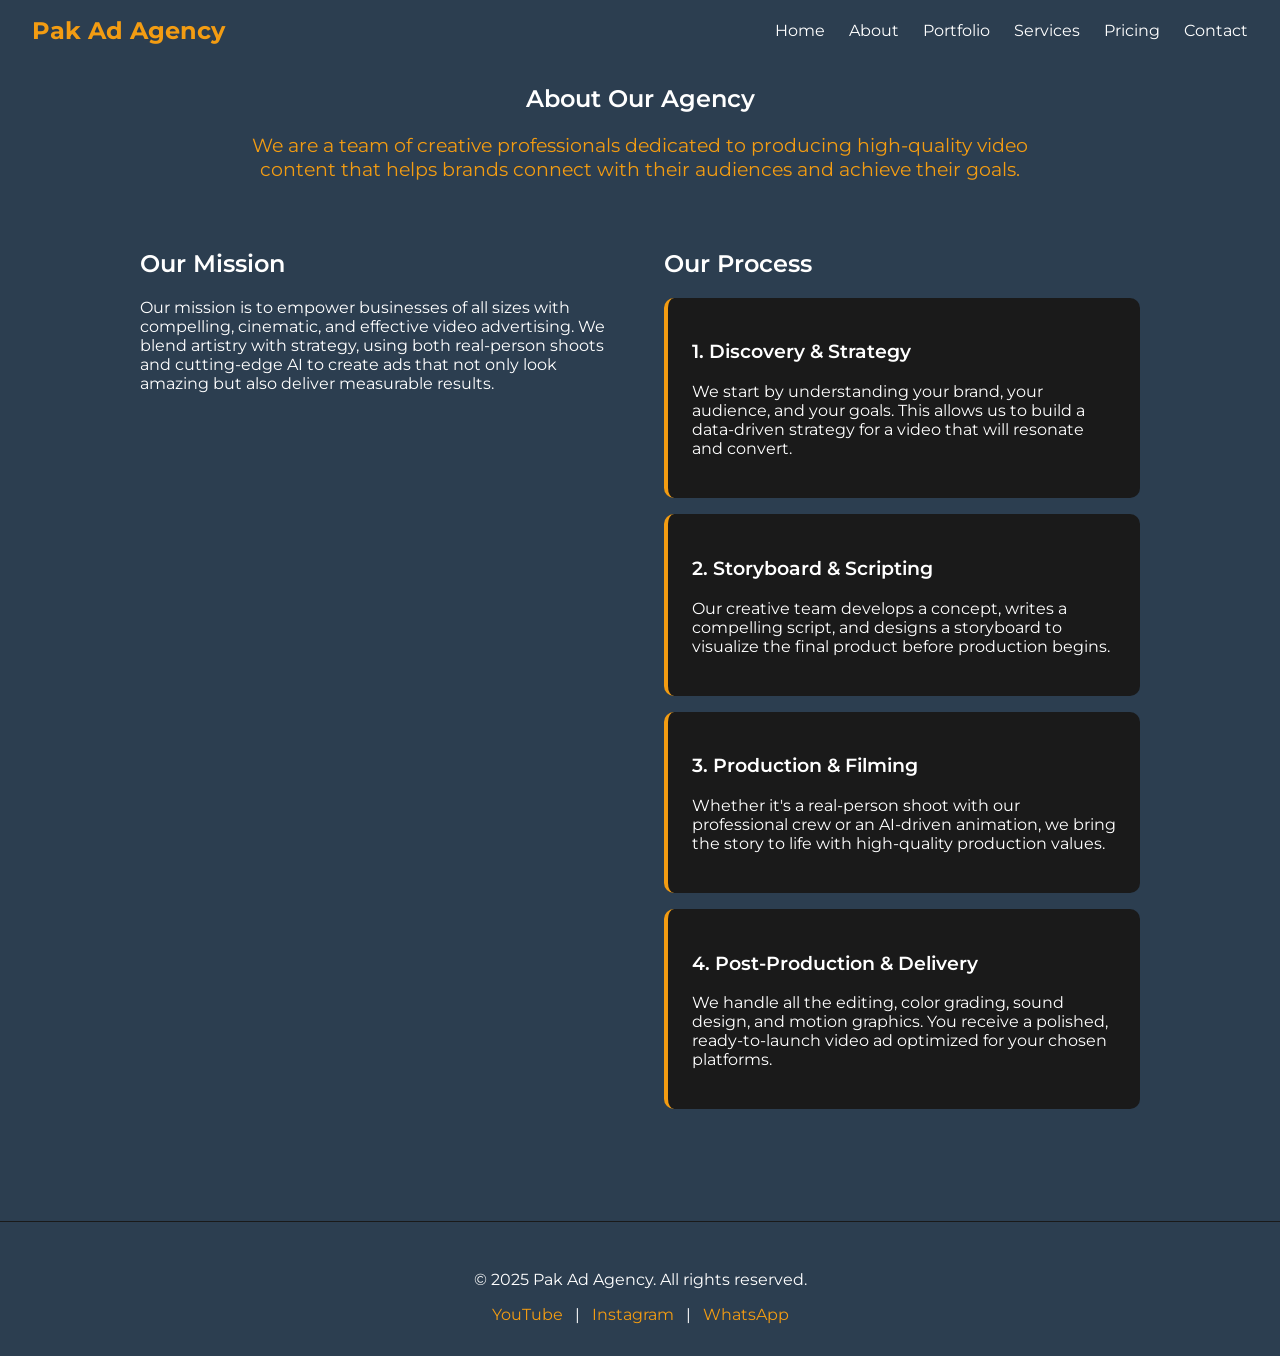
<file: about.html>
<!DOCTYPE html>
<html lang="en">
<head>
    <meta charset="UTF-8">
    <meta name="viewport" content="width=device-width, initial-scale=1.0">
    <title>About Us — Pak Ad Agency</title>
    <meta name="description" content="Learn about Pak Ad Agency, a creative production studio specializing in real and AI-powered video ads.">
    <link rel="stylesheet" href="css/style.css">
    <link rel="stylesheet" href="https://unpkg.com/aos@next/dist/aos.css" />
</head>
<body>
    <header>
        <nav>
            <div class="logo">Pak Ad Agency</div>
            <ul>
                <li><a href="index.html">Home</a></li>
                <li><a href="about.html">About</a></li>
                <li><a href="portfolio.html">Portfolio</a></li>
                <li><a href="services.html">Services</a></li>
                <li><a href="pricing.html">Pricing</a></li>
                <li><a href="contact.html">Contact</a></li>
            </ul>
            <div class="hamburger-menu">
                <div></div>
                <div></div>
                <div></div>
            </div>
        </nav>
    </header>
    <main>
        <section class="about-page" data-aos="fade-up">
            <h1>About Our Agency</h1>
            <p class="tagline">We are a team of creative professionals dedicated to producing high-quality video content that helps brands connect with their audiences and achieve their goals.</p>

            <div class="about-details">
                <div class="mission" data-aos="fade-right">
                    <h2>Our Mission</h2>
                    <p>Our mission is to empower businesses of all sizes with compelling, cinematic, and effective video advertising. We blend artistry with strategy, using both real-person shoots and cutting-edge AI to create ads that not only look amazing but also deliver measurable results.</p>
                </div>

                <div class="process" data-aos="fade-left">
                    <h2>Our Process</h2>
                    <div class="process-steps">
                        <div class="step">
                            <h3>1. Discovery & Strategy</h3>
                            <p>We start by understanding your brand, your audience, and your goals. This allows us to build a data-driven strategy for a video that will resonate and convert.</p>
                        </div>
                        <div class="step">
                            <h3>2. Storyboard & Scripting</h3>
                            <p>Our creative team develops a concept, writes a compelling script, and designs a storyboard to visualize the final product before production begins.</p>
                        </div>
                        <div class="step">
                            <h3>3. Production & Filming</h3>
                            <p>Whether it's a real-person shoot with our professional crew or an AI-driven animation, we bring the story to life with high-quality production values.</p>
                        </div>
                        <div class="step">
                            <h3>4. Post-Production & Delivery</h3>
                            <p>We handle all the editing, color grading, sound design, and motion graphics. You receive a polished, ready-to-launch video ad optimized for your chosen platforms.</p>
                        </div>
                    </div>
                </div>
            </div>
        </section>
    </main>
    <footer>
        <p>© 2025 Pak Ad Agency. All rights reserved.</p>
        <div class="social-icons">
            <a href="#">YouTube</a> |
            <a href="#">Instagram</a> |
            <a href="https://wa.me/03247107543">WhatsApp</a>
        </div>
    </footer>
    <script src="js/script.js"></script>
    <script src="https://unpkg.com/aos@next/dist/aos.js"></script>
    <script>
      AOS.init();
    </script>
</body>
</html>
</file>
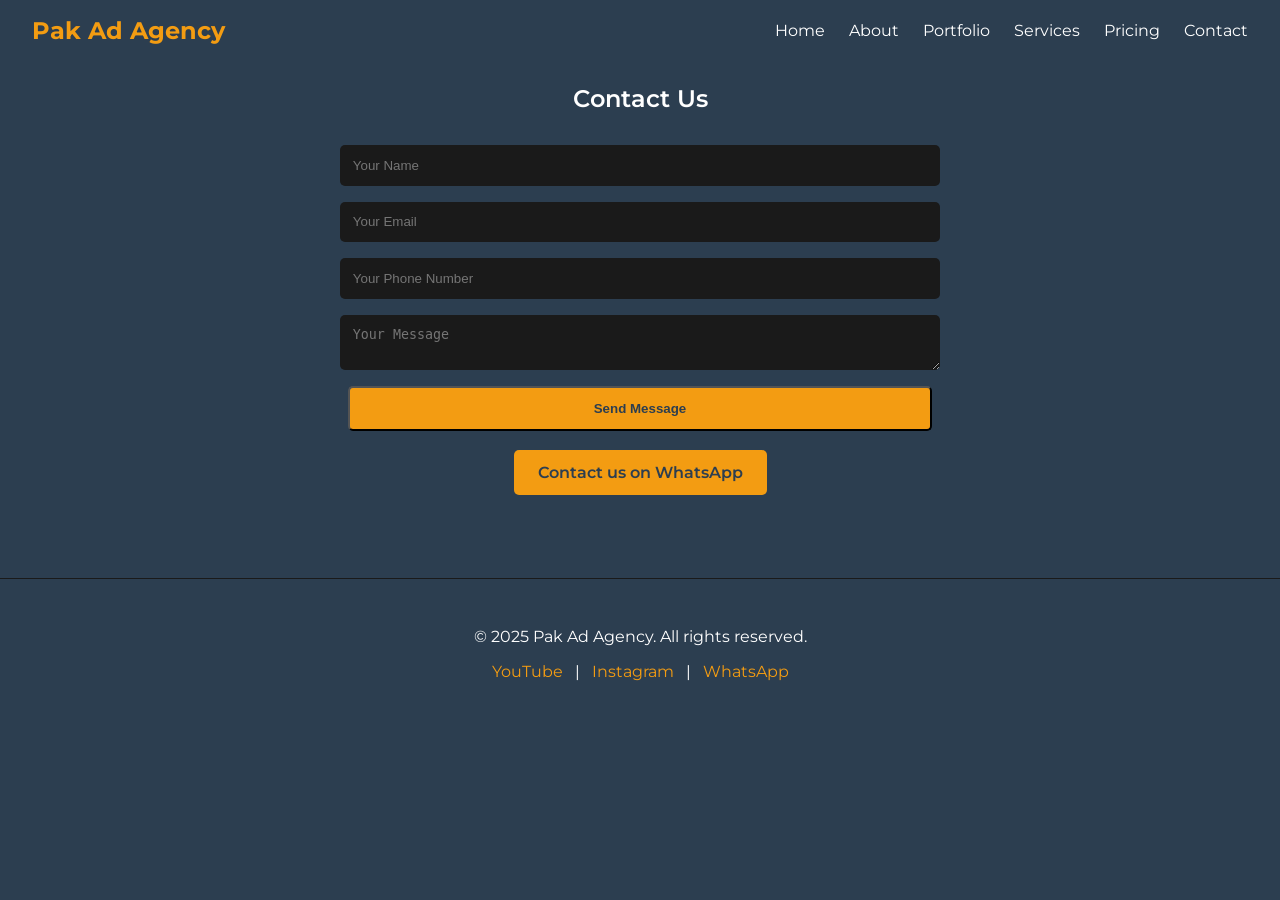
<file: contact.html>
<!DOCTYPE html>
<html lang="en">
<head>
    <meta charset="UTF-8">
    <meta name="viewport" content="width=device-width, initial-scale=1.0">
    <title>Contact Us — Get a Quote from Pak Ad Agency</title>
    <meta name="description" content="Contact Pak Ad Agency for a custom quote on your video ad project. Reach out to us via our contact form or WhatsApp.">
    <link rel="stylesheet" href="css/style.css">
    <link rel="stylesheet" href="https://unpkg.com/aos@next/dist/aos.css" />
</head>
<body>
    <header>
        <nav>
            <div class="logo">Pak Ad Agency</div>
            <ul>
                <li><a href="index.html">Home</a></li>
                <li><a href="about.html">About</a></li>
                <li><a href="portfolio.html">Portfolio</a></li>
                <li><a href="services.html">Services</a></li>
                <li><a href="pricing.html">Pricing</a></li>
                <li><a href="contact.html">Contact</a></li>
            </ul>
            <div class="hamburger-menu">
                <div></div>
                <div></div>
                <div></div>
            </div>
        </nav>
    </header>
    <main>
        <section class="contact-page">
            <h1>Contact Us</h1>
            <form action="#" method="POST">
                <input type="text" name="name" placeholder="Your Name" required>
                <input type="email" name="email" placeholder="Your Email" required>
                <input type="tel" name="phone" placeholder="Your Phone Number">
                <textarea name="message" placeholder="Your Message" required></textarea>
                <button type="submit" class="btn">Send Message</button>
            </form>
            <div class="whatsapp-contact">
                <a href="https://wa.me/03247107543" class="btn">Contact us on WhatsApp</a>
            </div>
        </section>
    </main>
    <footer>
        <p>© 2025 Pak Ad Agency. All rights reserved.</p>
        <div class="social-icons">
            <a href="#">YouTube</a> |
            <a href="#">Instagram</a> |
            <a href="https://wa.me/03247107543">WhatsApp</a>
        </div>
    </footer>
    <script src="js/script.js"></script>
    <script src="https://unpkg.com/aos@next/dist/aos.js"></script>
    <script>
      AOS.init();
    </script>
</body>
</html>
</file>
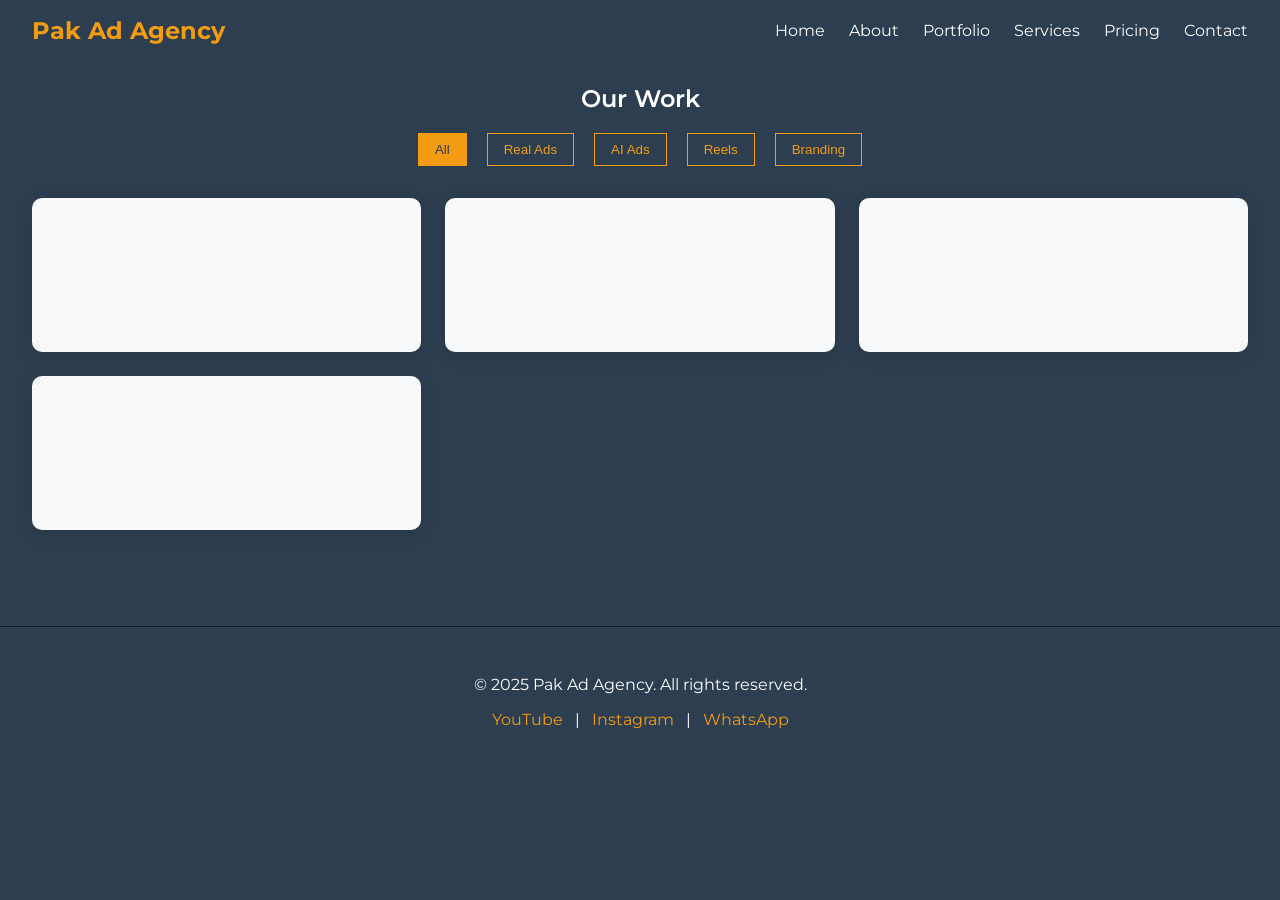
<file: portfolio.html>
<!DOCTYPE html>
<html lang="en">
<head>
    <meta charset="UTF-8">
    <meta name="viewport" content="width=device-width, initial-scale=1.0">
    <title>Our Work — Portfolio of Pak Ad Agency</title>
    <meta name="description" content="Explore the portfolio of Pak Ad Agency, showcasing our work in real and AI video ads, social media content, and branding.">
    <link rel="stylesheet" href="css/style.css">
    <link rel="stylesheet" href="https://unpkg.com/aos@next/dist/aos.css" />
</head>
<body>
    <header>
        <nav>
            <div class="logo">Pak Ad Agency</div>
            <ul>
                <li><a href="index.html">Home</a></li>
                <li><a href="about.html">About</a></li>
                <li><a href="portfolio.html">Portfolio</a></li>
                <li><a href="services.html">Services</a></li>
                <li><a href="pricing.html">Pricing</a></li>
                <li><a href="contact.html">Contact</a></li>
            </ul>
            <div class="hamburger-menu">
                <div></div>
                <div></div>
                <div></div>
            </div>
        </nav>
    </header>
    <main>
        <section class="portfolio-page">
            <h1>Our Work</h1>
            <div class="filter-buttons">
                <button class="filter-btn active" data-filter="all">All</button>
                <button class="filter-btn" data-filter="real">Real Ads</button>
                <button class="filter-btn" data-filter="ai">AI Ads</button>
                <button class="filter-btn" data-filter="reels">Reels</button>
                <button class="filter-btn" data-filter="branding">Branding</button>
            </div>
            <div class="portfolio-gallery">
                <div class="portfolio-item" data-category="real">
                    <iframe src="https://www.youtube.com/embed/ysz5S6PUM-U" frameborder="0" allowfullscreen></iframe>
                    <div class="overlay">Real Ad 1</div>
                </div>
                <div class="portfolio-item" data-category="ai">
                    <iframe src="https://www.youtube.com/embed/ysz5S6PUM-U" frameborder="0" allowfullscreen></iframe>
                    <div class="overlay">AI Ad 1</div>
                </div>
                <div class="portfolio-item" data-category="reels">
                    <iframe src="https://www.youtube.com/embed/ysz5S6PUM-U" frameborder="0" allowfullscreen></iframe>
                    <div class="overlay">Reel 1</div>
                </div>
                <div class="portfolio-item" data-category="branding">
                    <iframe src="https://www.youtube.com/embed/ysz5S6PUM-U" frameborder="0" allowfullscreen></iframe>
                    <div class="overlay">Branding 1</div>
                </div>
            </div>
        </section>
    </main>
    <footer>
        <p>© 2025 Pak Ad Agency. All rights reserved.</p>
        <div class="social-icons">
            <a href="#">YouTube</a> |
            <a href="#">Instagram</a> |
            <a href="https://wa.me/03247107543">WhatsApp</a>
        </div>
    </footer>
    <script src="js/script.js"></script>
    <script src="https://unpkg.com/aos@next/dist/aos.js"></script>
    <script>
      AOS.init();
    </script>

    <div id="portfolio-modal" class="modal">
        <div class="modal-content">
            <span class="close-button">&times;</span>
            <iframe id="modal-video" src="" frameborder="0" allowfullscreen></iframe>
            <p id="modal-description"></p>
        </div>
    </div>
</body>
</html>
</file>
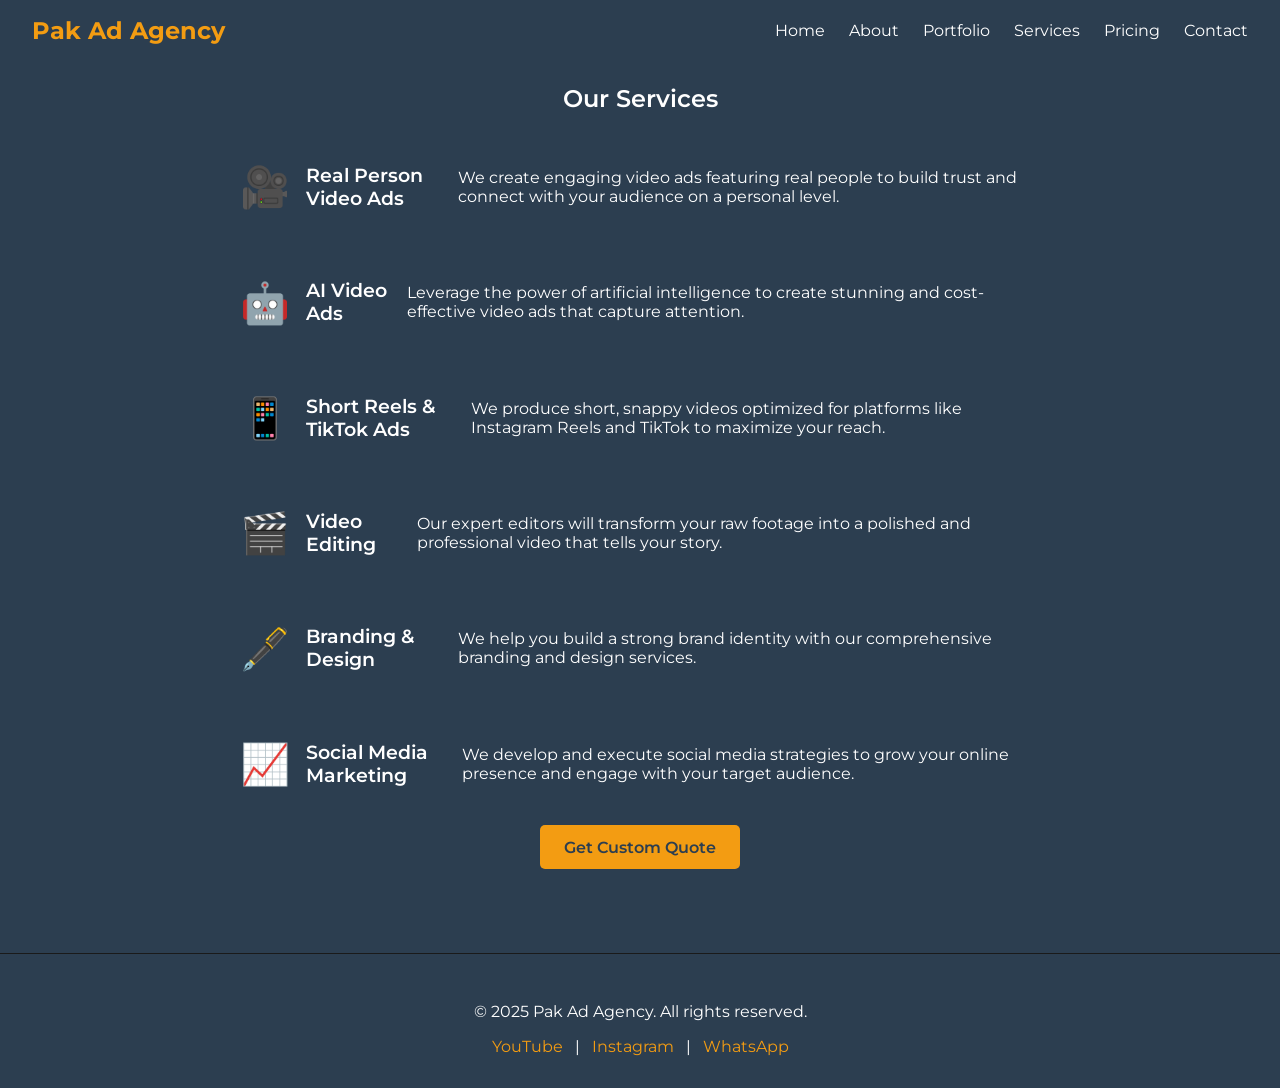
<file: services.html>
<!DOCTYPE html>
<html lang="en">
<head>
    <meta charset="UTF-8">
    <meta name="viewport" content="width=device-width, initial-scale=1.0">
    <title>Our Services — Video Ads and Creative Solutions</title>
    <meta name="description" content="Discover the services offered by Pak Ad Agency, including real and AI video ad production, video editing, branding, and social media marketing.">
    <link rel="stylesheet" href="css/style.css">
    <link rel="stylesheet" href="https://unpkg.com/aos@next/dist/aos.css" />
</head>
<body>
    <header>
        <nav>
            <div class="logo">Pak Ad Agency</div>
            <ul>
                <li><a href="index.html">Home</a></li>
                <li><a href="about.html">About</a></li>
                <li><a href="portfolio.html">Portfolio</a></li>
                <li><a href="services.html">Services</a></li>
                <li><a href="pricing.html">Pricing</a></li>
                <li><a href="contact.html">Contact</a></li>
            </ul>
            <div class="hamburger-menu">
                <div></div>
                <div></div>
                <div></div>
            </div>
        </nav>
    </header>
    <main>
        <section class="services-page">
            <h1>Our Services</h1>
            <div class="service-details">
                <div class="service-detail-item" data-aos="fade-up">
                    <div class="icon">🎥</div>
                    <h3>Real Person Video Ads</h3>
                    <p>We create engaging video ads featuring real people to build trust and connect with your audience on a personal level.</p>
                </div>
                <div class="service-detail-item" data-aos="fade-up" data-aos-delay="100">
                    <div class="icon">🤖</div>
                    <h3>AI Video Ads</h3>
                    <p>Leverage the power of artificial intelligence to create stunning and cost-effective video ads that capture attention.</p>
                </div>
                <div class="service-detail-item" data-aos="fade-up" data-aos-delay="200">
                    <div class="icon">📱</div>
                    <h3>Short Reels & TikTok Ads</h3>
                    <p>We produce short, snappy videos optimized for platforms like Instagram Reels and TikTok to maximize your reach.</p>
                </div>
                <div class="service-detail-item" data-aos="fade-up" data-aos-delay="300">
                    <div class="icon">🎬</div>
                    <h3>Video Editing</h3>
                    <p>Our expert editors will transform your raw footage into a polished and professional video that tells your story.</p>
                </div>
                <div class="service-detail-item" data-aos="fade-up" data-aos-delay="400">
                    <div class="icon">🖋️</div>
                    <h3>Branding & Design</h3>
                    <p>We help you build a strong brand identity with our comprehensive branding and design services.</p>
                </div>
                <div class="service-detail-item" data-aos="fade-up" data-aos-delay="500">
                    <div class="icon">📈</div>
                    <h3>Social Media Marketing</h3>
                    <p>We develop and execute social media strategies to grow your online presence and engage with your target audience.</p>
                </div>
            </div>
            <a href="contact.html" class="btn">Get Custom Quote</a>
        </section>
    </main>
    <footer>
        <p>© 2025 Pak Ad Agency. All rights reserved.</p>
        <div class="social-icons">
            <a href="#">YouTube</a> |
            <a href="#">Instagram</a> |
            <a href="https://wa.me/03247107543">WhatsApp</a>
        </div>
    </footer>
    <script src="js/script.js"></script>
    <script src="https://unpkg.com/aos@next/dist/aos.js"></script>
    <script>
      AOS.init();
    </script>
</body>
</html>
</file>
<file: css/style.css>
@import url('https://fonts.googleapis.com/css2?family=Montserrat:wght@400;700&family=Poppins:wght@300;400;600;700&display=swap');

:root {
    --primary-color: #2c3e50; /* Dark Blue */
    --secondary-color: #f39c12; /* Golden */
    --accent-color: #3498db; /* Bright Blue */
    --text-color: #ffffff;
    --font-family: 'Montserrat', sans-serif;
}

body {
    background-color: var(--primary-color);
    color: var(--text-color);
    font-family: var(--font-family);
    margin: 0;
    padding: 0;
    box-sizing: border-box;
}

a {
    color: var(--secondary-color);
    text-decoration: none;
}

h1, h2, h3 {
    font-weight: 600;
}

header {
    position: fixed;
    top: 0;
    left: 0;
    width: 100%;
    z-index: 1000;
    background-color: transparent;
    transition: background-color 0.3s ease, box-shadow 0.3s ease;
}

header.scrolled {
    background-color: var(--primary-color);
    box-shadow: 0 2px 10px rgba(0, 0, 0, 0.1);
}

nav {
    display: flex;
    justify-content: space-between;
    align-items: center;
    padding: 1rem 2rem;
}

.logo {
    font-size: 1.5rem;
    font-weight: 700;
    color: var(--secondary-color);
}

nav ul {
    list-style: none;
    display: flex;
    gap: 1.5rem;
    margin: 0;
    padding: 0;
}

nav ul li a {
    color: var(--text-color);
    transition: color 0.3s ease;
}

nav ul li a:hover {
    color: var(--secondary-color);
}

.nav-buttons .btn-contact {
    background-color: var(--secondary-color);
    color: var(--primary-color);
    padding: 0.5rem 1rem;
    border-radius: 20px;
    font-weight: 600;
    transition: background-color 0.3s ease, color 0.3s ease;
}

.nav-buttons .btn-contact:hover {
    background-color: var(--accent-color);
    color: var(--text-color);
}

.hero {
    position: relative;
    height: 100vh;
    background-color: var(--primary-color);
    display: flex;
    align-items: center;
    overflow: hidden;
}

.hero::before {
    content: '';
    position: absolute;
    top: 0;
    left: 0;
    width: 100%;
    height: 100%;
    background-color: #34495e;
    clip-path: ellipse(100% 80% at 10% 20%);
    z-index: 1;
}

.hero-content {
    display: flex;
    align-items: center;
    justify-content: space-between;
    width: 100%;
    max-width: 1200px;
    margin: 0 auto;
    padding: 0 2rem;
    z-index: 2;
    position: relative;
}

.hero-text {
    flex: 1;
    padding-right: 2rem;
}

.hero-text h1 {
    font-size: 3.5rem;
    font-weight: 700;
    margin-bottom: 1rem;
}

.hero-text h1 span {
    color: var(--secondary-color);
}

.hero-text p {
    font-size: 1.1rem;
    margin-bottom: 2rem;
}

.hero-buttons .btn {
    margin-right: 1rem;
}

.btn-primary {
    background-color: var(--secondary-color);
    color: var(--primary-color);
}

.btn-secondary {
    background-color: transparent;
    border: 1px solid var(--secondary-color);
    color: var(--secondary-color);
}

.hero-image {
    flex: 1;
    position: relative;
}

.hero-image img {
    max-width: 100%;
    border-radius: 20px;
    transform: perspective(1000px) rotateY(-15deg);
    box-shadow: 0 20px 40px rgba(0, 0, 0, 0.2);
    transition: transform 0.3s ease, box-shadow 0.3s ease;
}

.hero-image::before {
    content: '';
    position: absolute;
    top: -20px;
    left: -20px;
    right: -20px;
    bottom: -20px;
    background: linear-gradient(45deg, var(--secondary-color), var(--accent-color));
    z-index: -1;
    filter: blur(30px);
    opacity: 0.6;
    border-radius: 20px;
}

.hero-slider {
    display: flex;
    width: 100%; /* Changed from 300% for JS control */
    height: 100%;
    position: relative;
}

.slide {
    min-width: 100%;
    height: 100%;
    background-size: cover;
    background-position: center;
    position: absolute; /* Changed for stacking */
    width: 100%; /* Ensure it takes full width */
    opacity: 0; /* Initially hidden */
    transition: opacity 1s ease-in-out, transform 1s ease-in-out; /* Combined transition */
    transform: translateX(100%); /* Start off-screen */
    display: flex;
    justify-content: center;
    align-items: center;
    text-align: center;
    color: white;
}

.slide.active {
    opacity: 1; /* Show active slide */
}

.slide::before {
    content: '';
    position: absolute;
    top: 0;
    left: 0;
    width: 100%;
    height: 100%;
    background-color: rgba(0, 0, 0, 0.6);
}

.slide h1 {
    z-index: 1;
    font-size: 3rem;
    max-width: 80%;
}

.hero-buttons {
    position: absolute;
    bottom: 20%;
    left: 50%;
    transform: translateX(-50%);
    z-index: 1;
}

.btn {
    background-color: var(--secondary-color);
    color: var(--primary-color);
    padding: 0.8rem 1.5rem;
    border-radius: 5px;
    margin: 0 0.5rem;
    font-weight: 600;
    transition: background-color 0.3s ease;
}

.btn:hover {
    background-color: var(--accent-color);
    color: var(--text-color);
}

@keyframes slide {
    0% { transform: translateX(0); }
    33% { transform: translateX(-100%); }
    66% { transform: translateX(-200%); }
    100% { transform: translateX(0); }
}

/* Add background images for slides */
.slide:nth-child(1) { background-image: url('../assets/slide1.jpg'); }
.slide:nth-child(2) { background-image: url('../assets/slide2.jpg'); }
.slide:nth-child(3) { background-image: url('../assets/slide3.jpg'); }

/* About Section */
.about {
    padding: 6rem 2rem;
    background-color: #ffffff;
    color: #333;
    text-align: center;
}

.about h2 {
    font-size: 2.5rem;
    margin-bottom: 1rem;
    color: var(--primary-color);
}

.about p {
    max-width: 800px;
    margin: 0 auto 2rem;
    font-size: 1.1rem;
    line-height: 1.6;
}

/* Services Section */
.services {
    padding: 6rem 2rem;
    background-color: var(--primary-color);
    text-align: center;
}

.services h2 {
    font-size: 2.5rem;
    margin-bottom: 2rem;
}

.testimonial-item {
    display: none;
}

.testimonial-item.active {
    display: block;
}

.services-grid {
    display: grid;
    grid-template-columns: repeat(auto-fit, minmax(250px, 1fr));
    gap: 1.5rem;
    margin-top: 2rem;
}

.service-card {
    background-color: #1a1a1a;
    padding: 2rem;
    border-radius: 10px;
    transition: transform 0.3s ease;
}

.service-card:hover {
    transform: translateY(-10px);
}

.service-card .icon {
    font-size: 2.5rem;
}

/* Portfolio Section */
.portfolio {
    padding: 6rem 2rem;
    background-color: #ffffff;
    text-align: center;
    color: #333;
}

.portfolio h2 {
    font-size: 2.5rem;
    margin-bottom: 2rem;
    color: var(--primary-color);
}

.portfolio-grid {
    display: grid;
    grid-template-columns: repeat(auto-fit, minmax(300px, 1fr));
    gap: 2rem;
    max-width: 1200px;
    margin: 0 auto;
}

.portfolio-item {
    background-color: #f8f9fa;
    border-radius: 10px;
    overflow: hidden;
    box-shadow: 0 4px 15px rgba(0, 0, 0, 0.1);
    transition: transform 0.3s ease, box-shadow 0.3s ease;
}

.portfolio-item:hover {
    transform: translateY(-10px);
    box-shadow: 0 8px 30px rgba(0, 0, 0, 0.15);
}

.portfolio-item img {
    width: 100%;
    height: 200px;
    object-fit: cover;
}

.portfolio-info {
    padding: 1.5rem;
}

.portfolio-info h3 {
    font-size: 1.5rem;
    margin-bottom: 0.5rem;
    color: var(--primary-color);
}

.portfolio-info p {
    font-size: 1rem;
    margin-bottom: 1rem;
}

.portfolio-info .btn {
    background-color: var(--secondary-color);
    color: var(--primary-color);
    padding: 0.5rem 1rem;
    border-radius: 20px;
}

/* Testimonials */
.testimonials {
    padding: 4rem 2rem;
    text-align: center;
}

/* Contact Form */
.contact-form {
    padding: 4rem 2rem;
    text-align: center;
}

.contact-form form {
    max-width: 600px;
    margin: 2rem auto;
    display: flex;
    flex-direction: column;
    gap: 1rem;
}

.contact-form input,
.contact-form textarea {
    padding: 0.8rem;
    border-radius: 5px;
    border: none;
    background-color: #1a1a1a;
    color: var(--text-color);
}

/* Pricing Section */
.pricing {
    padding: 6rem 2rem;
    background-color: var(--primary-color);
    text-align: center;
}

.pricing h2 {
    font-size: 2.5rem;
    margin-bottom: 2rem;
}

.pricing-grid {
    display: grid;
    grid-template-columns: repeat(auto-fit, minmax(280px, 1fr));
    gap: 2rem;
    max-width: 1200px;
    margin: 0 auto;
}

.pricing-card {
    background-color: #ffffff;
    color: #333;
    border-radius: 10px;
    padding: 2rem;
    box-shadow: 0 4px 15px rgba(0, 0, 0, 0.1);
    transition: transform 0.3s ease, box-shadow 0.3s ease;
    position: relative;
    overflow: hidden;
}

.pricing-card:hover {
    transform: translateY(-10px);
    box-shadow: 0 8px 30px rgba(0, 0, 0, 0.15);
}

.pricing-card h3 {
    font-size: 1.8rem;
    margin-bottom: 1rem;
    color: var(--primary-color);
}

.pricing-card .price {
    font-size: 2.5rem;
    font-weight: 700;
    color: var(--secondary-color);
    margin-bottom: 1.5rem;
}

.pricing-card ul {
    list-style: none;
    padding: 0;
    margin-bottom: 2rem;
    text-align: left;
}

.pricing-card ul li {
    margin-bottom: 0.8rem;
    display: flex;
    align-items: center;
}

.pricing-card ul li::before {
    content: '✔';
    color: var(--secondary-color);
    margin-right: 0.5rem;
    font-weight: 700;
}

.pricing-card .btn {
    width: 100%;
    background-color: var(--secondary-color);
    color: var(--primary-color);
    padding: 0.8rem;
    border-radius: 5px;
}

.pricing-card.recommended {
    border: 3px solid var(--secondary-color);
}

.ribbon {
    position: absolute;
    top: -10px;
    right: -10px;
    background-color: var(--secondary-color);
    color: var(--primary-color);
    padding: 0.5rem 1rem;
    font-size: 0.9rem;
    font-weight: 700;
    transform: rotate(45deg);
    transform-origin: top right;
}

/* Footer */
footer {
    text-align: center;
    padding: 2rem;
    margin-top: 2rem;
    border-top: 1px solid #1a1a1a;
}

.social-icons a {
    margin: 0 0.5rem;
}


/* Hamburger Menu */
.hamburger-menu {
    display: none;
    flex-direction: column;
    cursor: pointer;
}

.hamburger-menu i {
    font-size: 1.5rem;
    color: var(--text-color);
}

/* Responsive Design */
@media (max-width: 1024px) {
    .hero-content {
        flex-direction: column;
        text-align: center;
    }

    .hero-text {
        padding-right: 0;
        margin-bottom: 2rem;
    }

    .hero-image {
        margin-top: 2rem;
    }
}

@media (max-width: 768px) {
    nav ul, .nav-buttons {
        display: none;
    }

    .hamburger-menu {
        display: block;
    }

    nav {
        flex-wrap: wrap;
    }

    nav ul.active {
        display: flex;
        flex-direction: column;
        width: 100%;
        background-color: var(--primary-color);
        position: absolute;
        top: 70px;
        left: 0;
        padding: 1rem 0;
    }

    nav ul.active li {
        text-align: center;
        margin: 0.5rem 0;
    }

    .hero-text h1 {
        font-size: 2.5rem;
    }

    .about-content {
        flex-direction: column;
    }

    .pricing-grid {
        grid-template-columns: 1fr;
    }
}

/* General Page Styling */
.about-page, .portfolio-page, .services-page, .pricing-page, .contact-page {
    padding: 4rem 2rem;
    text-align: center;
}

/* Pricing Page */
.pricing-grid {
    display: grid;
    grid-template-columns: repeat(auto-fit, minmax(250px, 1fr));
    gap: 1.5rem;
    margin-top: 2rem;
}

.pricing-box {
    background-color: #1a1a1a;
    padding: 2rem;
    border-radius: 10px;
    border: 2px solid transparent;
    transition: border-color 0.3s ease;
}

.pricing-box.highlight {
    border-color: var(--secondary-color);
}

.pricing-box .price {
    font-size: 2rem;
    color: var(--secondary-color);
    margin: 1rem 0;
}

.pricing-box ul {
    list-style: none;
    padding: 0;
    margin: 1rem 0;
}

.pricing-box ul li {
    margin-bottom: 0.5rem;
}

/* Portfolio Page */
.filter-buttons {
    margin-bottom: 2rem;
}

.filter-btn {
    background: none;
    border: 1px solid var(--secondary-color);
    color: var(--secondary-color);
    padding: 0.5rem 1rem;
    margin: 0 0.5rem;
    cursor: pointer;
    transition: all 0.3s ease;
}

.filter-btn.active,
.filter-btn:hover {
    background-color: var(--secondary-color);
    color: var(--primary-color);
}

/* Contact Page */
.contact-page form {
    max-width: 600px;
    margin: 2rem auto;
    display: flex;
    flex-direction: column;
    gap: 1rem;
}

.contact-page input,
.contact-page textarea {
    padding: 0.8rem;
    border-radius: 5px;
    border: none;
    background-color: #1a1a1a;
    color: var(--text-color);
}

.whatsapp-contact {
    margin-top: 2rem;
}

/* Enhanced About Page */
.about-page .tagline {
    font-size: 1.2rem;
    max-width: 800px;
    margin: 1rem auto 3rem;
    color: var(--secondary-color);
}

.about-details {
    display: grid;
    grid-template-columns: 1fr;
    gap: 3rem;
    max-width: 1000px;
    margin: 0 auto;
    text-align: left;
}

.process-steps .step {
    background-color: #1a1a1a;
    padding: 1.5rem;
    border-radius: 10px;
    margin-bottom: 1rem;
    border-left: 4px solid var(--secondary-color);
}

@media (min-width: 768px) {
    .about-details {
        grid-template-columns: repeat(2, 1fr);
    }
}

/* Service Details Page */
.service-details {
    max-width: 800px;
    margin: 2rem auto;
    text-align: left;
}

.service-detail-item {
    margin-bottom: 2rem;
    display: flex;
    align-items: center;
    gap: 1rem;
}

.service-detail-item .icon {
    font-size: 2.5rem;
}

/* Modal Styling */
.modal {
    display: none;
    position: fixed;
    z-index: 1001;
    left: 0;
    top: 0;
    width: 100%;
    height: 100%;
    overflow: auto;
    background-color: rgba(0, 0, 0, 0.8);
}

.modal-content {
    background-color: #1a1a1a;
    margin: 10% auto;
    padding: 20px;
    border: 1px solid var(--secondary-color);
    width: 80%;
    max-width: 800px;
    position: relative;
}

.close-button {
    color: #aaa;
    float: right;
    font-size: 28px;
    font-weight: bold;
}

.close-button:hover,
.close-button:focus {
    color: white;
    text-decoration: none;
    cursor: pointer;
}

#modal-video {
    width: 100%;
    height: 450px;
}

/* Portfolio Gallery Styling */
.portfolio-gallery {
    display: grid;
    grid-template-columns: repeat(auto-fit, minmax(300px, 1fr));
    gap: 1.5rem;
    margin-top: 2rem;
}

.portfolio-item {
    position: relative;
    overflow: hidden;
    border-radius: 10px;
    transition: transform 0.3s ease;
}

.portfolio-item:hover {
    transform: scale(1.05);
}

.portfolio-item iframe {
    width: 100%;
    height: 100%;
    border: none;
    pointer-events: none; /* Allow clicks to pass through to the parent item */
}

.portfolio-item .overlay {
    position: absolute;
    bottom: 0;
    left: 0;
    right: 0;
    background-color: rgba(0, 0, 0, 0.7);
    color: white;
    padding: 1rem;
    text-align: center;
    opacity: 0;
    transition: opacity 0.3s ease;
}

.portfolio-item:hover .overlay {
    opacity: 1;
}
</file>
